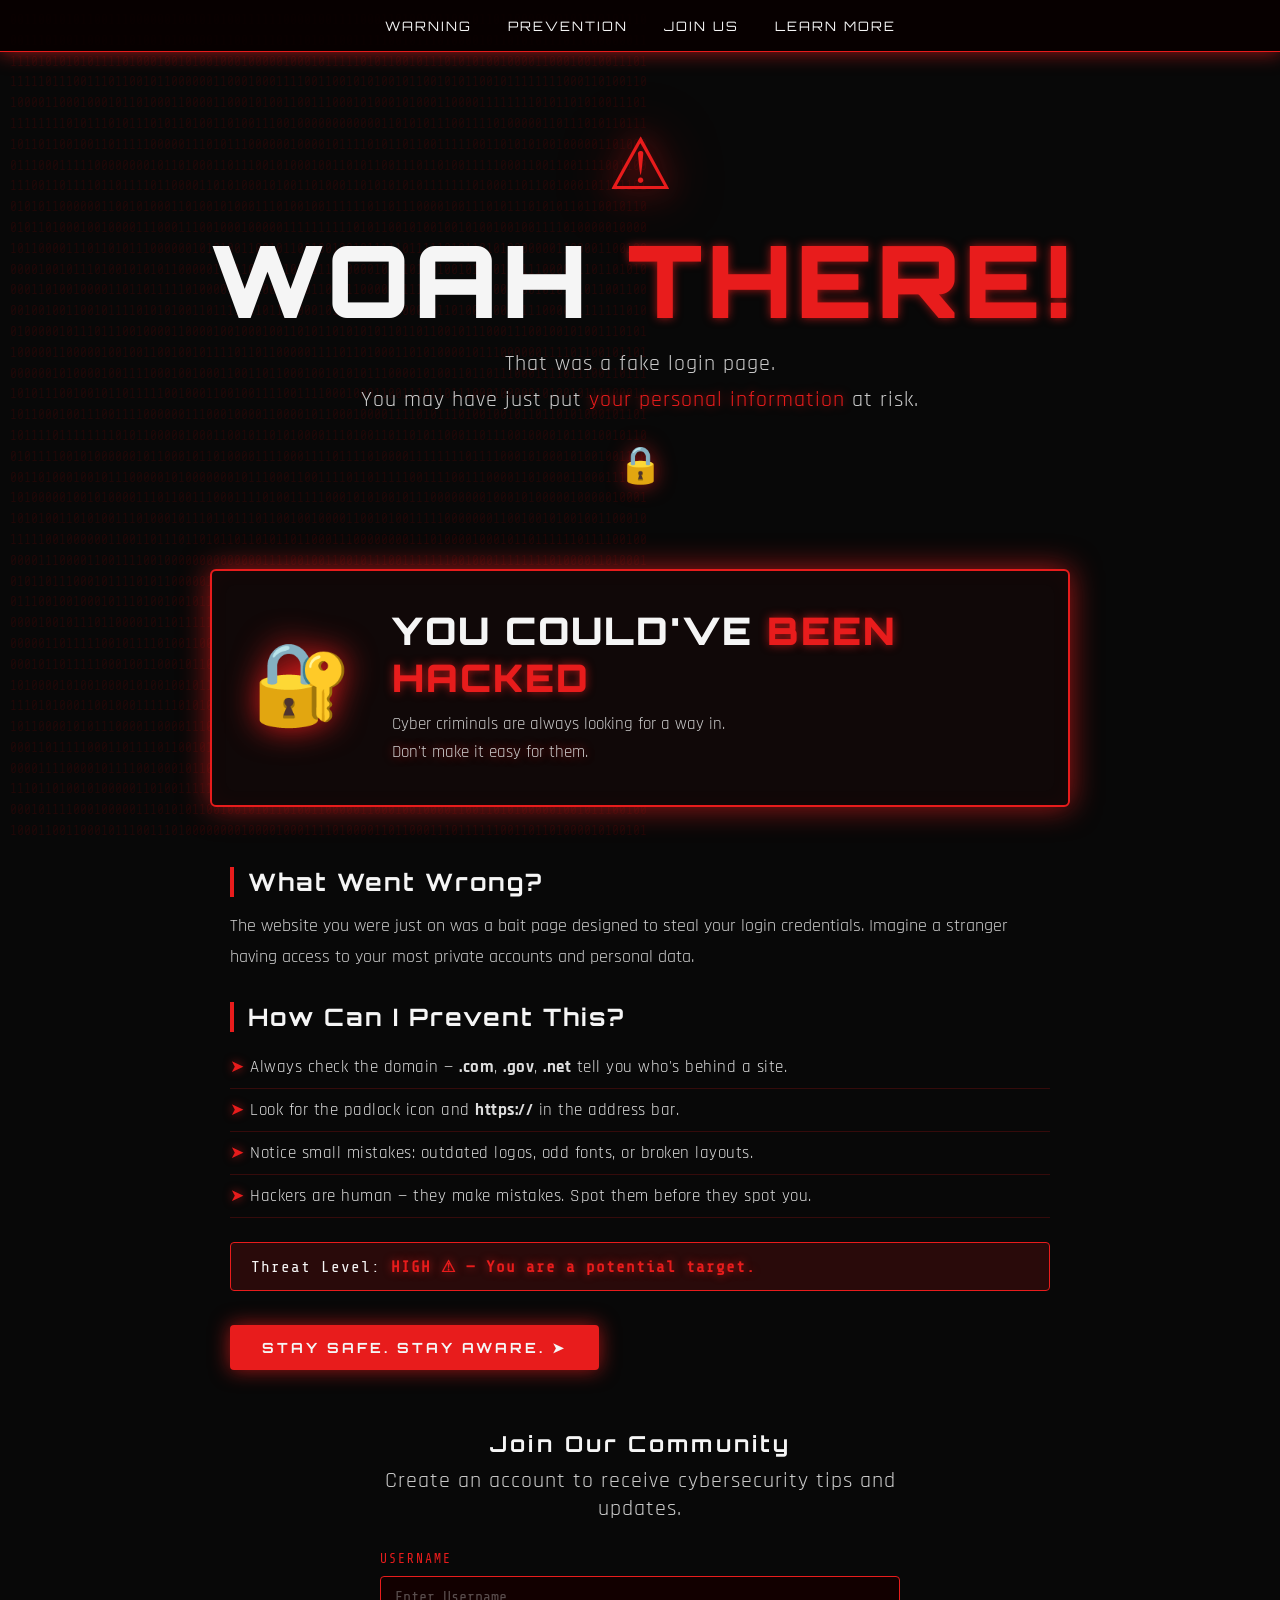
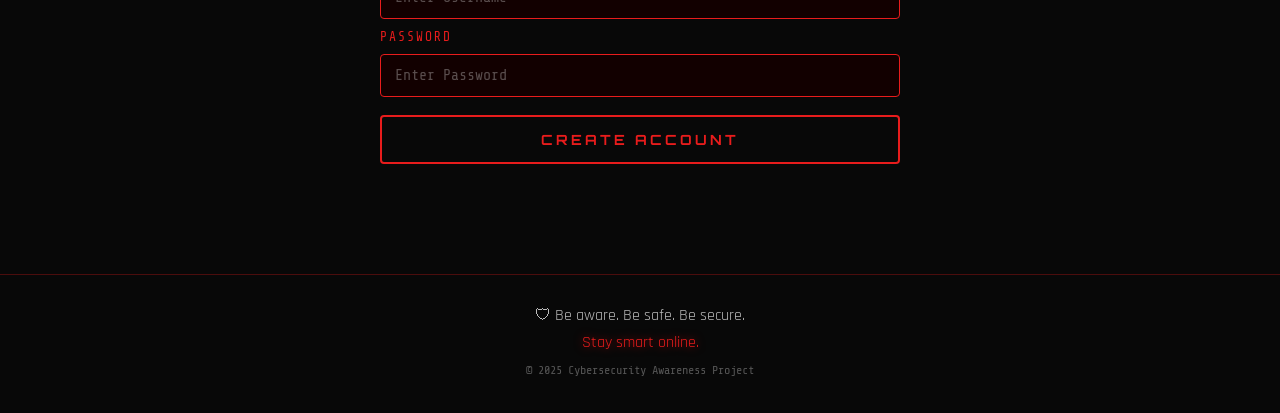
<file: drafts/index.html>
<!DOCTYPE html>
<html lang="en">
<head>
    <meta charset="UTF-8">
    <meta name="viewport" content="width=device-width, initial-scale=1.0">
    <title>Woah There! | Cybersecurity Awareness</title>
    <link rel="stylesheet" href="style.css">
    <link rel="preconnect" href="https://fonts.googleapis.com">
    <link href="https://fonts.googleapis.com/css2?family=Orbitron:wght@700;900&family=Share+Tech+Mono&family=Rajdhani:wght@400;600&display=swap" rel="stylesheet">
    <link rel="icon" type="image/x-icon" href="https://img.freepik.com/premium-photo/cybersecurity-png-3d-red-icon-transparent-background_53876-982024.jpg">
</head>
<body>

    <div id="binary-bg" aria-hidden="true"></div>

    <nav id="topnav">
        <ul>
            <li><a href="#warning">Warning</a></li>
            <li><a href="#prevention">Prevention</a></li>
            <li><a href="#community">Join Us</a></li>
            <li><a href="https://www.dataguard.com/cyber-security/awareness/" target="_blank">Learn More</a></li>
        </ul>
    </nav>

    <header id="hero">
        <div id="warning-icon" aria-label="Warning">&#9888;</div>
        <h1>
            <span class="white-text">WOAH </span><span class="red-text">THERE!</span>
        </h1>
        <p class="subtitle">That was a fake login page.</p>
        <p class="subtitle">You may have just put <span class="red-text">your personal information</span> at risk.</p>
        <div class="shield-divider" aria-hidden="true">🔒</div>
    </header>

    <main>

        <section id="warning" class="hack-card">
            <div class="lock-icon" aria-hidden="true">🔐</div>
            <div class="hack-card-text">
                <h2>YOU COULD'VE <span class="red-text">BEEN HACKED</span></h2>
                <p>Cyber criminals are always looking for a way in.</p>
                <p class="red-text">Don't make it easy for them.</p>
            </div>
        </section>

        <section id="prevention" class="info-section">
            <h2>What Went Wrong?</h2>
            <p>The website you were just on was a bait page designed to steal your login credentials.
               Imagine a stranger having access to your most private accounts and personal data.</p>

            <h2>How Can I Prevent This?</h2>
            <ul class="tip-list">
                <li><span class="red-text">&#10148;</span> Always check the domain — <strong>.com</strong>, <strong>.gov</strong>, <strong>.net</strong> tell you who's behind a site.</li>
                <li><span class="red-text">&#10148;</span> Look for the padlock icon and <strong>https://</strong> in the address bar.</li>
                <li><span class="red-text">&#10148;</span> Notice small mistakes: outdated logos, odd fonts, or broken layouts.</li>
                <li><span class="red-text">&#10148;</span> Hackers are human — they make mistakes. Spot them before they spot you.</li>
            </ul>

            <div id="threat-level-display">
                Threat Level: <span id="threat-output">Loading...</span>
            </div>

            <a href="https://www.dataguard.com/cyber-security/awareness/" class="cta-btn" target="_blank">
                Stay Safe. Stay Aware. &#10148;
            </a>
        </section>

        <section id="community">
            <h3>Join Our Community</h3>
            <p class="subtitle">Create an account to receive cybersecurity tips and updates.</p>
            <div class="form-wrapper">
                <label for="username">Username</label>
                <input id="username" type="text" placeholder="Enter Username" autocomplete="off">

                <label for="password">Password</label>
                <input id="password" type="password" placeholder="Enter Password">

                <button id="create-btn" onclick="handleSignup()">Create Account</button>
                <p id="signup-message"></p>
            </div>
        </section>

    </main>

    <footer>
        <p>&#128737; Be aware. Be safe. Be secure.</p>
        <p class="red-text">Stay smart online.</p>
        <p class="footer-small">&copy; 2025 Cybersecurity Awareness Project</p>
    </footer>

    <script src="script.js"></script>
</body>
</html>
</file>
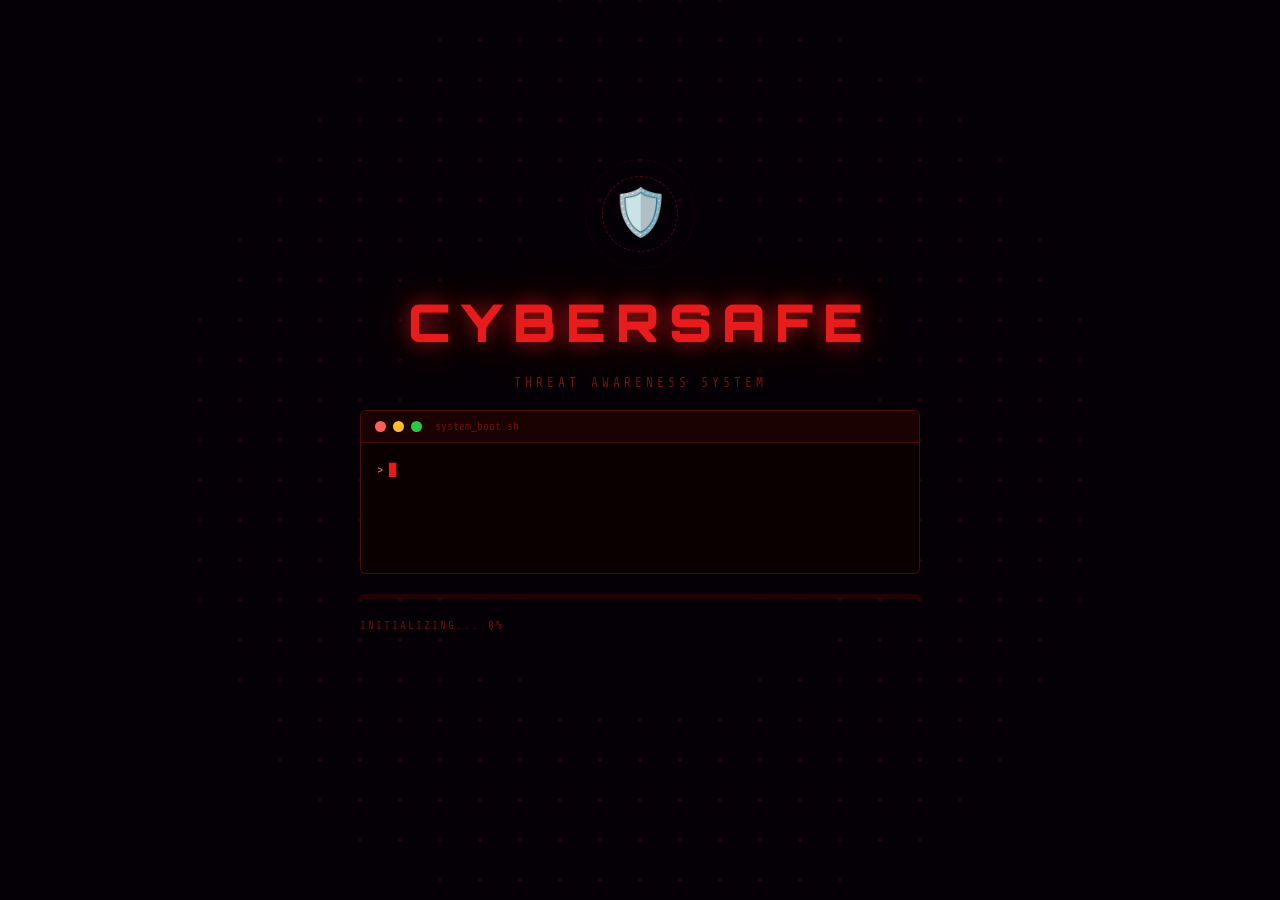
<file: final_look/index.html>
<!DOCTYPE html>
<html lang="en">
<head>
    <meta charset="UTF-8">
    <meta name="viewport" content="width=device-width, initial-scale=1.0">

    <title>Woah There! | Cybersecurity Awareness</title>

    <link rel="stylesheet" href="style.css">

    <!-- Fonts -->
    <link rel="preconnect" href="https://fonts.googleapis.com">

    <link href="https://fonts.googleapis.com/css2?family=Orbitron:wght@700;900&family=Share+Tech+Mono&family=Rajdhani:wght@400;600&display=swap" rel="stylesheet">

    <!-- Icon -->
    <link rel="icon" type="image/x-icon"
        href="https://img.freepik.com/premium-photo/cybersecurity-png-3d-red-icon-transparent-background_53876-982024.jpg">
</head>

<body>

    <!-- ========================================================= -->
    <!-- LOADER OVERLAY -->
    <!-- ========================================================= -->

    <div id="loader-overlay">

        <canvas id="loader-canvas"></canvas>

        <div class="scanlines"></div>

        <div id="loader-content">

            <div id="loader-shield">
                <span id="loader-shield-icon">🛡️</span>

                <div class="l-ring r1"></div>
                <div class="l-ring r2"></div>
                <div class="l-ring r3"></div>
            </div>

            <h2 id="loader-title">CYBERSAFE</h2>

            <p id="loader-tagline">
                THREAT AWARENESS SYSTEM
            </p>

            <!-- Terminal -->
            <div id="loader-terminal">

                <div id="loader-term-header">

                    <span class="td red"></span>
                    <span class="td yellow"></span>
                    <span class="td green"></span>

                    <span class="t-filename">
                        system_boot.sh
                    </span>

                </div>

                <div id="loader-term-body">
                    <div id="loader-t-line"></div>
                </div>

            </div>

            <!-- Progress -->
            <div id="loader-bar-wrap">
                <div id="loader-bar"></div>
            </div>

            <p id="loader-bar-label">
                INITIALIZING... 0%
            </p>

            <!-- Button -->
            <div id="loader-cta">

                <button id="loader-btn" onclick="dismissLoader()">

                    <span>GET STARTED</span>

                    <span>&#10148;</span>

                </button>

                <p id="loader-cta-sub">
                    You are about to enter a phishing simulation.
                </p>

            </div>

        </div>

    </div>

    <!-- ========================================================= -->
    <!-- MAIN WEBSITE -->
    <!-- ========================================================= -->

    <div id="site-content">

        <div id="binary-bg"></div>

        <!-- NAV -->
        <nav id="topnav">

            <ul>

                <li>
                    <a href="#warning">Warning</a>
                </li>

                <li>
                    <a href="#prevention">Prevention</a>
                </li>

                <li>
                    <a href="#community">Join Us</a>
                </li>

                <li>
                    <a href="https://www.dataguard.com/cyber-security/awareness/"
                        target="_blank">

                        Learn More

                    </a>
                </li>

            </ul>

        </nav>

        <!-- HERO -->
        <header id="hero">

            <div id="warning-icon">
                ⚠
            </div>

            <h1>

                <span class="white-text">
                    WOAH
                </span>

                <span class="red-text">
                    THERE!
                </span>

            </h1>

            <p class="subtitle">
                That was a fake login page.
            </p>

            <p class="subtitle">

                You may have just put
                <span class="red-text">
                    your personal information
                </span>
                at risk.

            </p>

            <div class="shield-divider">
                🔒
            </div>

        </header>

        <!-- MAIN -->
        <main>

            <!-- WARNING CARD -->
            <section id="warning" class="hack-card">

                <div class="lock-icon">
                    🔐
                </div>

                <div class="hack-card-text">

                    <h2>

                        YOU COULD'VE
                        <span class="red-text">
                            BEEN HACKED
                        </span>

                    </h2>

                    <p>
                        Cyber criminals are always looking for a way in.
                    </p>

                    <p class="red-text">
                        Don't make it easy for them.
                    </p>

                </div>

            </section>

            <!-- PREVENTION -->
            <section id="prevention">

                <h2>What Went Wrong?</h2>

                <p>

                    The website you were just on was a bait page
                    designed to steal your login credentials.

                    Imagine a stranger having access to your
                    most private accounts and personal data.

                </p>

                <h2>How Can I Prevent This?</h2>

                <ul class="tip-list">

                    <li>
                        <span class="red-text">&#10148;</span>

                        Always check the domain —
                        .com, .gov, .net tell you who owns a site.
                    </li>

                    <li>
                        <span class="red-text">&#10148;</span>

                        Look for HTTPS and the padlock icon.
                    </li>

                    <li>
                        <span class="red-text">&#10148;</span>

                        Watch for outdated logos, strange fonts,
                        or broken layouts.
                    </li>

                    <li>
                        <span class="red-text">&#10148;</span>

                        Hackers make mistakes. Learn to spot them.
                    </li>

                </ul>

                <div id="threat-level-display">

                    Threat Level:
                    <span id="threat-output">
                        Loading...
                    </span>

                </div>

                <a
                    href="https://www.dataguard.com/cyber-security/awareness/"
                    class="cta-btn"
                    target="_blank">

                    Stay Safe. Stay Aware. &#10148;

                </a>

            </section>

            <!-- COMMUNITY -->
            <section id="community">

                <h3>
                    Join Our Community
                </h3>

                <p class="subtitle">
                    Create an account to receive cybersecurity tips.
                </p>

                <div class="form-wrapper">

                    <label for="username">
                        Username
                    </label>

                    <input
                        id="username"
                        type="text"
                        placeholder="Enter Username"
                        autocomplete="off">

                    <label for="password">
                        Password
                    </label>

                    <input
                        id="password"
                        type="password"
                        placeholder="Enter Password">

                    <button onclick="handleSignup()">
                        Create Account
                    </button>

                    <p id="signup-message"></p>

                </div>

            </section>

        </main>

        <!-- FOOTER -->
        <footer>

            <p>
                🛡 Be aware. Be safe. Be secure.
            </p>

            <p class="red-text">
                Stay smart online.
            </p>

            <p class="footer-small">
                © 2026 Cybersecurity Awareness Project
            </p>

        </footer>

    </div>

    <script src="script.js"></script>

</body>
</html>
</file>
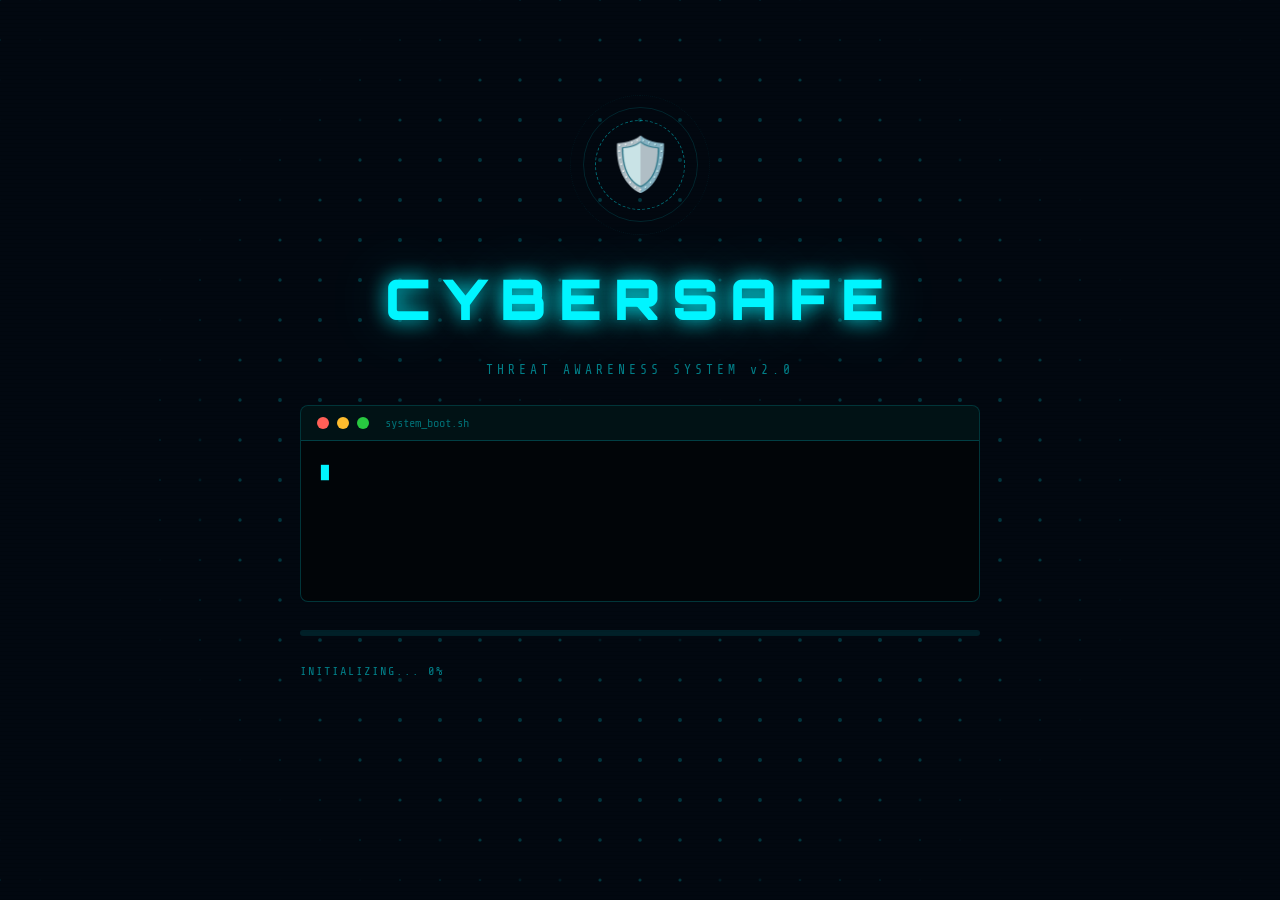
<file: drafts/loader.html>
<!DOCTYPE html>
<html lang="en">
<head>
  <meta charset="UTF-8">
  <meta name="viewport" content="width=device-width, initial-scale=1.0">
  <title>CyberSafe | Initializing...</title>
  <link rel="icon" href="https://img.freepik.com/premium-photo/cybersecurity-png-3d-red-icon-transparent-background_53876-982024.jpg">
  <link href="https://fonts.googleapis.com/css2?family=Share+Tech+Mono&family=Orbitron:wght@700;900&display=swap" rel="stylesheet">
  <link rel="stylesheet" href="loader.css">
</head>
<body>

  <!-- Animated background grid -->
  <canvas id="grid-canvas"></canvas>

  <!-- Scan line overlay -->
  <div class="scanlines"></div>

  <!-- Main loader screen -->
  <div class="loader-screen" id="loader-screen">

    <div class="loader-content">

      <!-- Shield icon -->
      <div class="shield-wrap">
        <div class="shield" id="shield">
          <span class="shield-icon">🛡️</span>
          <div class="shield-ring ring-1"></div>
          <div class="shield-ring ring-2"></div>
          <div class="shield-ring ring-3"></div>
        </div>
      </div>

      <!-- Title -->
      <h1 class="site-title" id="site-title">CYBERSAFE</h1>
      <p class="site-tagline" id="tagline">THREAT AWARENESS SYSTEM v2.0</p>

      <!-- Terminal log -->
      <div class="terminal" id="terminal">
        <div class="terminal-header">
          <span class="t-dot red"></span>
          <span class="t-dot yellow"></span>
          <span class="t-dot green"></span>
          <span class="t-label">system_boot.sh</span>
        </div>
        <div class="terminal-body" id="terminal-body">
          <div class="t-line" id="t-line"></div>
        </div>
      </div>

      <!-- Progress bar -->
      <div class="progress-wrap">
        <div class="progress-bar" id="progress-bar"></div>
      </div>
      <p class="progress-label" id="progress-label">INITIALIZING... 0%</p>

      <!-- GET STARTED button — hidden until loading is done -->
      <div class="cta-wrap" id="cta-wrap">
        <a href="index.html" class="get-started-btn" id="get-started-btn">
          <span class="btn-glitch" data-text="GET STARTED">GET STARTED</span>
          <span class="btn-arrow">→</span>
        </a>
        <p class="cta-sub">You are about to enter a phishing simulation.</p>
      </div>

    </div>
  </div>

  <script src="loader.js"></script>
</body>
</html>
</file>
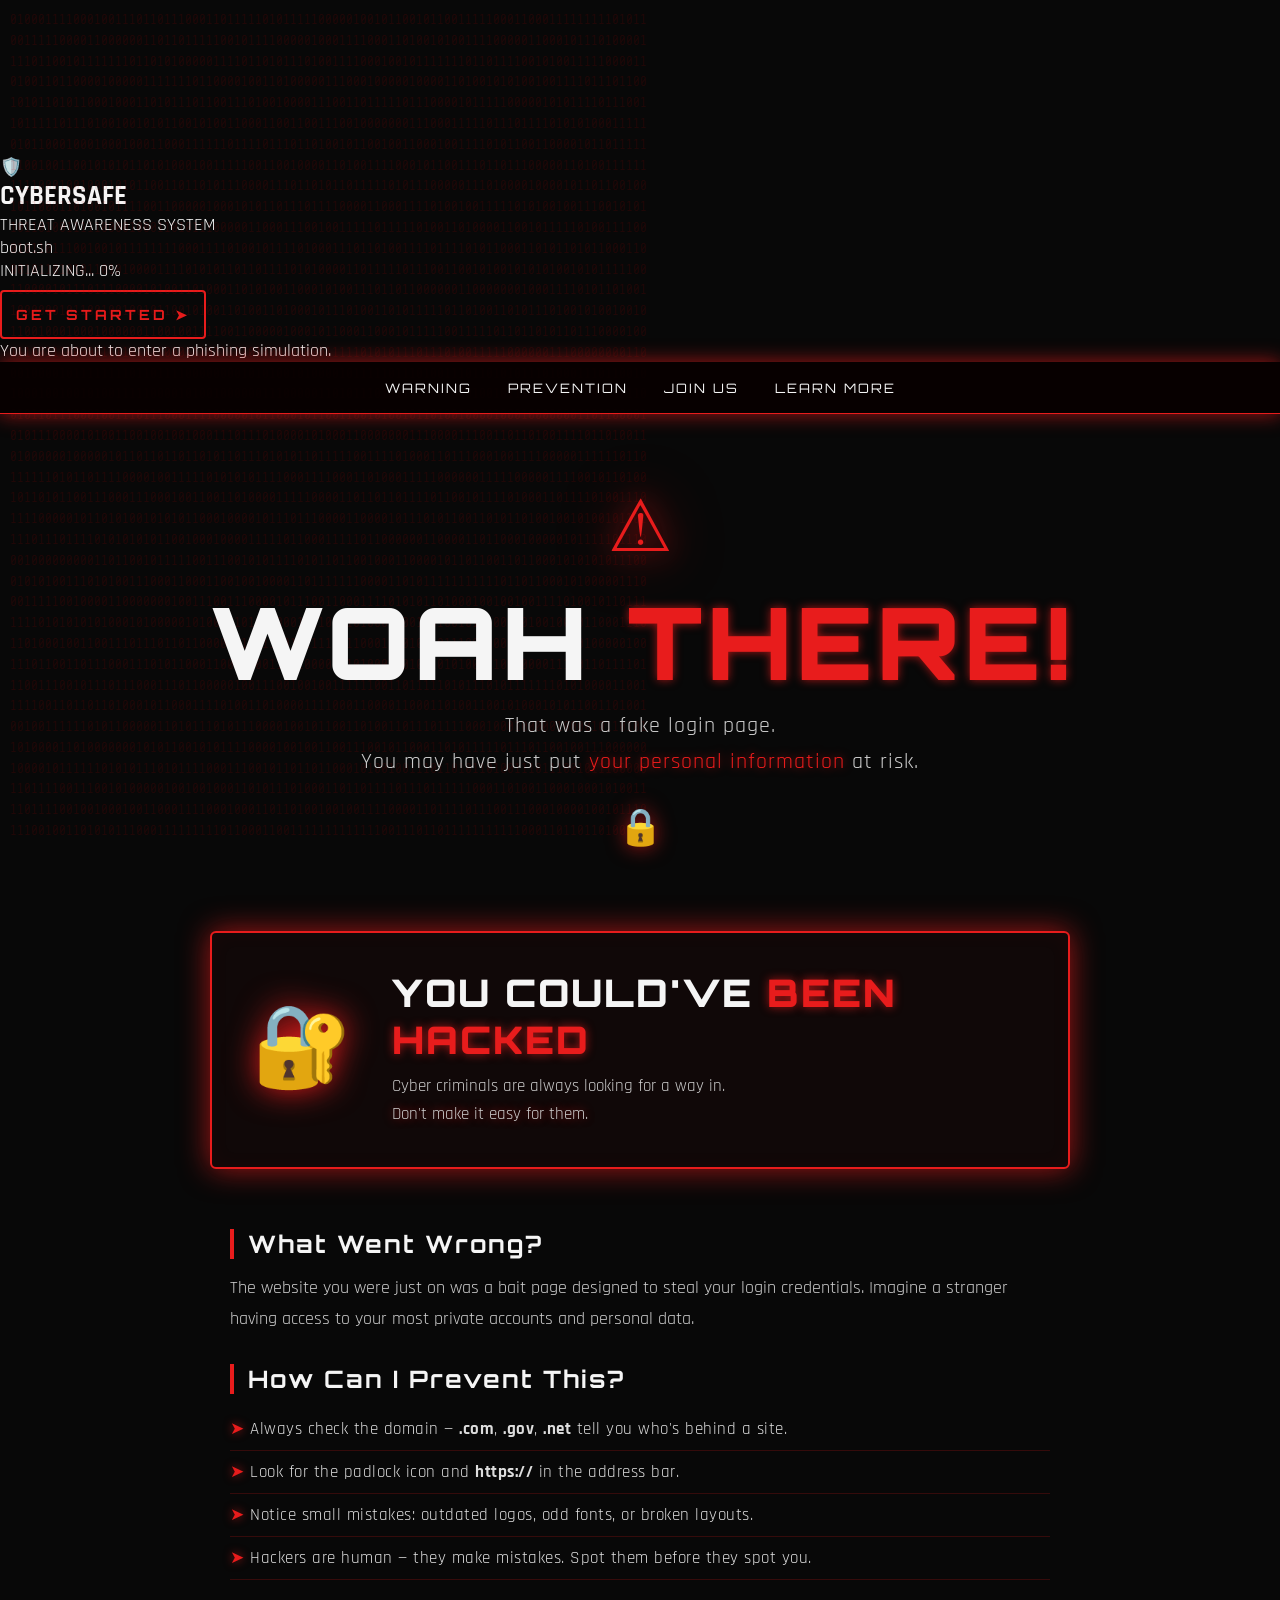
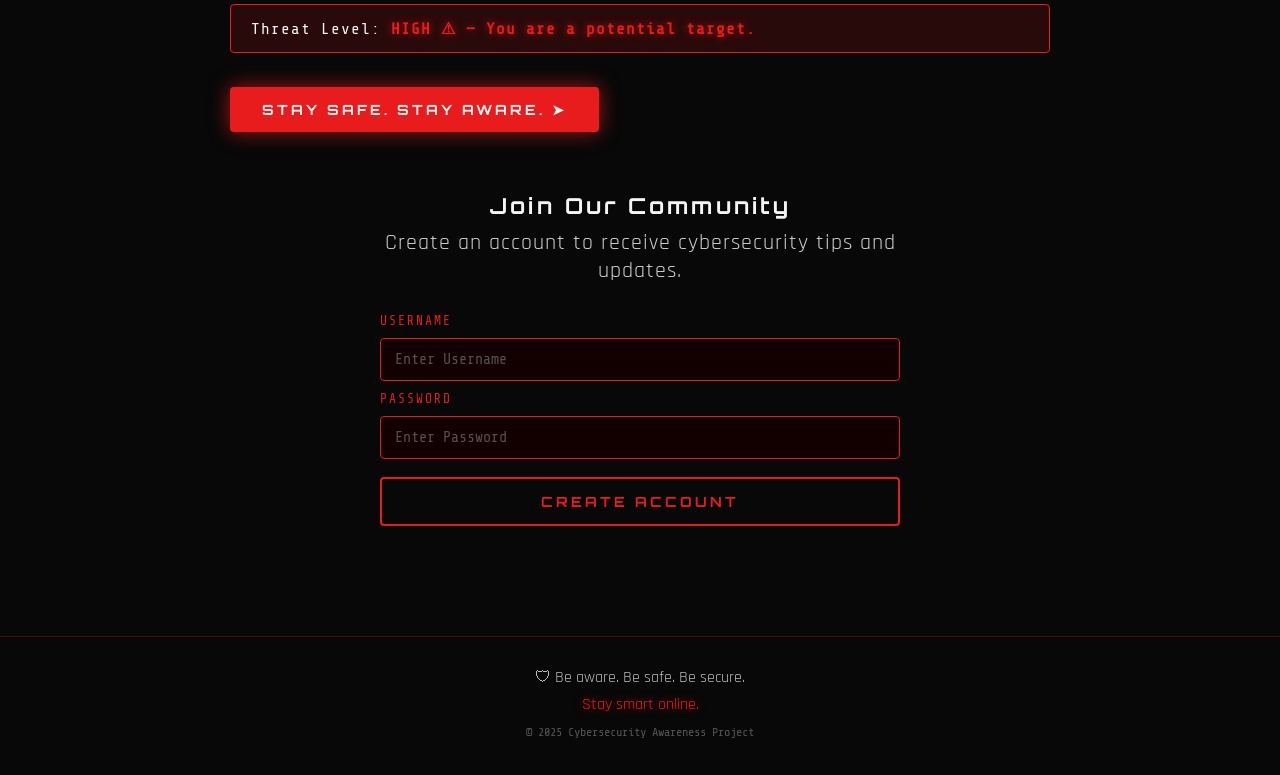
<file: drafts/N_index.html>
<!DOCTYPE html>
<html lang="en">
<head>
    <meta charset="UTF-8">
    <meta name="viewport" content="width=device-width, initial-scale=1.0">
    <title>Woah There! | Cybersecurity Awareness</title>
    <link rel="stylesheet" href="style.css">
    <link rel="preconnect" href="https://fonts.googleapis.com">
    <link href="https://fonts.googleapis.com/css2?family=Orbitron:wght@700;900&family=Share+Tech+Mono&family=Rajdhani:wght@400;600&display=swap" rel="stylesheet">
    <link rel="icon" type="image/x-icon" href="https://img.freepik.com/premium-photo/cybersecurity-png-3d-red-icon-transparent-background_53876-982024.jpg">
</head>
<body>

    <!-- ===== LOADER OVERLAY ===== -->
    <div id="loader-overlay">
        <canvas id="loader-canvas"></canvas>
        <div class="scanlines"></div>

        <div id="loader-content">

            <div id="loader-shield">
                <span id="loader-shield-icon">🛡️</span>
                <div class="l-ring r1"></div>
                <div class="l-ring r2"></div>
            </div>

            <h2 id="loader-title">CYBERSAFE</h2>
            <p id="loader-tagline">THREAT AWARENESS SYSTEM</p>

            <div id="loader-terminal">
                <div id="loader-term-header">
                    <span class="td red"></span>
                    <span class="td yellow"></span>
                    <span class="td green"></span>
                    <span class="t-filename">boot.sh</span>
                </div>
                <div id="loader-term-body">
                    <div id="loader-t-line"></div>
                </div>
            </div>

            <div id="loader-bar-wrap">
                <div id="loader-bar"></div>
            </div>
            <p id="loader-bar-label">INITIALIZING... 0%</p>

            <div id="loader-cta">
                <button id="loader-btn" onclick="dismissLoader()">
                    GET STARTED <span>&#10148;</span>
                </button>
                <p id="loader-cta-sub">You are about to enter a phishing simulation.</p>
            </div>

        </div>
    </div>
    <!-- ===== END LOADER ===== -->


    <!-- ===== MAIN SITE (hidden until loader done) ===== -->
    <div id="site-content">

        <div id="binary-bg" aria-hidden="true"></div>

        <nav id="topnav">
            <ul>
                <li><a href="#warning">Warning</a></li>
                <li><a href="#prevention">Prevention</a></li>
                <li><a href="#community">Join Us</a></li>
                <li><a href="https://www.dataguard.com/cyber-security/awareness/" target="_blank">Learn More</a></li>
            </ul>
        </nav>

        <header id="hero">
            <div id="warning-icon" aria-label="Warning">&#9888;</div>
            <h1>
                <span class="white-text">WOAH </span><span class="red-text">THERE!</span>
            </h1>
            <p class="subtitle">That was a fake login page.</p>
            <p class="subtitle">You may have just put <span class="red-text">your personal information</span> at risk.</p>
            <div class="shield-divider" aria-hidden="true">🔒</div>
        </header>

        <main>

            <section id="warning" class="hack-card">
                <div class="lock-icon" aria-hidden="true">🔐</div>
                <div class="hack-card-text">
                    <h2>YOU COULD'VE <span class="red-text">BEEN HACKED</span></h2>
                    <p>Cyber criminals are always looking for a way in.</p>
                    <p class="red-text">Don't make it easy for them.</p>
                </div>
            </section>

            <section id="prevention" class="info-section">
                <h2>What Went Wrong?</h2>
                <p>The website you were just on was a bait page designed to steal your login credentials.
                   Imagine a stranger having access to your most private accounts and personal data.</p>

                <h2>How Can I Prevent This?</h2>
                <ul class="tip-list">
                    <li><span class="red-text">&#10148;</span> Always check the domain — <strong>.com</strong>, <strong>.gov</strong>, <strong>.net</strong> tell you who's behind a site.</li>
                    <li><span class="red-text">&#10148;</span> Look for the padlock icon and <strong>https://</strong> in the address bar.</li>
                    <li><span class="red-text">&#10148;</span> Notice small mistakes: outdated logos, odd fonts, or broken layouts.</li>
                    <li><span class="red-text">&#10148;</span> Hackers are human — they make mistakes. Spot them before they spot you.</li>
                </ul>

                <div id="threat-level-display">
                    Threat Level: <span id="threat-output">Loading...</span>
                </div>

                <a href="https://www.dataguard.com/cyber-security/awareness/" class="cta-btn" target="_blank">
                    Stay Safe. Stay Aware. &#10148;
                </a>
            </section>

            <section id="community">
                <h3>Join Our Community</h3>
                <p class="subtitle">Create an account to receive cybersecurity tips and updates.</p>
                <div class="form-wrapper">
                    <label for="username">Username</label>
                    <input id="username" type="text" placeholder="Enter Username" autocomplete="off">

                    <label for="password">Password</label>
                    <input id="password" type="password" placeholder="Enter Password">

                    <button id="create-btn" onclick="handleSignup()">Create Account</button>
                    <p id="signup-message"></p>
                </div>
            </section>

        </main>

        <footer>
            <p>&#128737; Be aware. Be safe. Be secure.</p>
            <p class="red-text">Stay smart online.</p>
            <p class="footer-small">&copy; 2025 Cybersecurity Awareness Project</p>
        </footer>

    </div>

    <script src="script.js"></script>
</body>
</html>
</file>
<file: drafts/style.css>
/* ===== CSS VARIABLES ===== */
:root {
    --red: #e81c1c;
    --red-glow: rgba(232, 28, 28, 0.7);
    --red-dim: rgba(232, 28, 28, 0.15);
    --dark: #080808;
    --dark-card: #100808;
    --white: #f5f5f5;
    --font-display: 'Orbitron', monospace;
    --font-body: 'Rajdhani', sans-serif;
    --font-mono: 'Share Tech Mono', monospace;
}

/* ===== RESET & BASE ===== */
* {
    box-sizing: border-box;
    margin: 0;
    padding: 0;
}

body {
    background-color: var(--dark);
    color: var(--white);
    font-family: var(--font-body);
    font-size: 18px;
    min-height: 100vh;
    overflow-x: hidden;
    position: relative;
}

/* ===== BINARY BACKGROUND ===== */
#binary-bg {
    position: fixed;
    top: 0;
    left: 0;
    width: 100%;
    height: 100%;
    font-family: var(--font-mono);
    font-size: 13px;
    color: rgba(200, 0, 0, 0.12);
    pointer-events: none;
    z-index: 0;
    overflow: hidden;
    white-space: pre-wrap;
    word-break: break-all;
    padding: 10px;
    line-height: 1.6;
}

/* ===== NAV ===== */
#topnav {
    position: sticky;
    top: 0;
    z-index: 100;
    background-color: rgba(8, 0, 0, 0.92);
    border-bottom: 1px solid var(--red);
    padding: 14px 40px;
    box-shadow: 0 0 20px var(--red-glow);
}

#topnav ul {
    list-style: none;
    display: flex;
    gap: 36px;
    justify-content: center;
}

#topnav a {
    color: var(--white);
    text-decoration: none;
    font-family: var(--font-display);
    font-size: 13px;
    letter-spacing: 2px;
    text-transform: uppercase;
    transition: color 0.2s, text-shadow 0.2s;
}

#topnav a:hover {
    color: var(--red);
    text-shadow: 0 0 10px var(--red-glow);
}

/* ===== HEADER / HERO ===== */
#hero {
    position: relative;
    z-index: 1;
    text-align: center;
    padding: 70px 20px 50px;
}

#warning-icon {
    font-size: 72px;
    color: var(--red);
    text-shadow: 0 0 30px var(--red-glow), 0 0 60px var(--red-glow);
    animation: pulse 2s infinite;
    display: block;
    margin-bottom: 16px;
}

@keyframes pulse {
    0%, 100% { text-shadow: 0 0 20px var(--red-glow), 0 0 50px var(--red-glow); }
    50%       { text-shadow: 0 0 40px var(--red-glow), 0 0 100px var(--red-glow), 0 0 150px rgba(232,28,28,0.3); }
}

h1 {
    font-family: var(--font-display);
    font-size: clamp(48px, 10vw, 100px);
    font-weight: 900;
    letter-spacing: 4px;
    line-height: 1;
    margin-bottom: 20px;
}

.white-text { color: var(--white); }
.red-text   { color: var(--red); text-shadow: 0 0 10px var(--red-glow); }

.subtitle {
    font-size: clamp(16px, 2.5vw, 22px);
    font-family: var(--font-body);
    font-weight: 400;
    color: #ccc;
    margin-bottom: 8px;
    letter-spacing: 1px;
}

.shield-divider {
    font-size: 36px;
    margin: 30px auto;
    display: block;
    color: var(--red);
    text-shadow: 0 0 20px var(--red-glow);
}

/* ===== HACK CARD ===== */
#warning {
    position: relative;
    z-index: 1;
    max-width: 860px;
    margin: 0 auto 60px;
    padding: 36px 40px;
    border: 2px solid var(--red);
    border-radius: 6px;
    background-color: var(--dark-card);
    box-shadow: 0 0 30px var(--red-glow), inset 0 0 20px rgba(200,0,0,0.05);
    display: flex;
    align-items: center;
    gap: 40px;
    animation: fadeUp 0.8s ease both;
    animation-delay: 0.2s;
}

.lock-icon {
    font-size: 80px;
    filter: drop-shadow(0 0 16px var(--red));
    flex-shrink: 0;
}

.hack-card-text h2 {
    font-family: var(--font-display);
    font-size: clamp(22px, 4vw, 38px);
    font-weight: 900;
    letter-spacing: 2px;
    margin-bottom: 12px;
}

.hack-card-text p {
    font-size: 17px;
    color: #ccc;
    margin-bottom: 6px;
}

/* ===== INFO SECTION ===== */
#prevention {
    position: relative;
    z-index: 1;
    max-width: 860px;
    margin: 0 auto 60px;
    padding: 0 20px;
    animation: fadeUp 0.8s ease both;
    animation-delay: 0.4s;
}

#prevention h2 {
    font-family: var(--font-display);
    font-size: 24px;
    color: var(--white);
    margin: 30px 0 14px;
    letter-spacing: 2px;
    border-left: 4px solid var(--red);
    padding-left: 14px;
}

#prevention p {
    color: #ccc;
    margin-bottom: 10px;
    line-height: 1.7;
}

.tip-list {
    list-style: none;
    margin: 10px 0 24px;
    padding: 0;
}

.tip-list li {
    padding: 10px 0;
    border-bottom: 1px solid rgba(232,28,28,0.2);
    font-size: 17px;
    color: #ddd;
    letter-spacing: 0.5px;
}

/* ===== THREAT LEVEL DISPLAY ===== */
#threat-level-display {
    background: var(--red-dim);
    border: 1px solid var(--red);
    border-radius: 4px;
    padding: 14px 20px;
    font-family: var(--font-mono);
    font-size: 16px;
    color: var(--white);
    margin: 24px 0;
    letter-spacing: 1px;
}

#threat-output {
    color: var(--red);
    font-weight: bold;
    text-shadow: 0 0 8px var(--red-glow);
}

/* ===== CTA BUTTON ===== */
.cta-btn {
    display: inline-block;
    margin-top: 10px;
    padding: 14px 32px;
    background-color: var(--red);
    color: var(--white);
    font-family: var(--font-display);
    font-size: 14px;
    font-weight: 700;
    letter-spacing: 3px;
    text-decoration: none;
    text-transform: uppercase;
    border-radius: 4px;
    transition: background 0.2s, box-shadow 0.2s, transform 0.15s;
    box-shadow: 0 0 20px var(--red-glow);
}

.cta-btn:hover {
    background-color: #ff2a2a;
    box-shadow: 0 0 40px var(--red-glow);
    transform: translateY(-2px);
}

/* ===== COMMUNITY / FORM ===== */
#community {
    position: relative;
    z-index: 1;
    max-width: 560px;
    margin: 0 auto 80px;
    text-align: center;
    padding: 0 20px;
    animation: fadeUp 0.8s ease both;
    animation-delay: 0.6s;
}

#community h3 {
    font-family: var(--font-display);
    font-size: 22px;
    letter-spacing: 3px;
    color: var(--white);
    margin-bottom: 10px;
}

.form-wrapper {
    margin-top: 28px;
    display: flex;
    flex-direction: column;
    gap: 10px;
    text-align: left;
}

label {
    font-family: var(--font-mono);
    font-size: 13px;
    letter-spacing: 2px;
    color: var(--red);
    text-transform: uppercase;
}

input {
    background-color: #120000;
    border: 1px solid var(--red);
    border-radius: 4px;
    color: var(--white);
    font-family: var(--font-mono);
    font-size: 15px;
    padding: 12px 14px;
    outline: none;
    transition: box-shadow 0.2s;
    width: 100%;
}

input:focus {
    box-shadow: 0 0 14px var(--red-glow);
}

input::placeholder {
    color: rgba(255, 255, 255, 0.3);
}

button {
    margin-top: 8px;
    padding: 14px;
    background-color: transparent;
    border: 2px solid var(--red);
    color: var(--red);
    font-family: var(--font-display);
    font-size: 14px;
    font-weight: 700;
    letter-spacing: 3px;
    text-transform: uppercase;
    cursor: pointer;
    border-radius: 4px;
    transition: background 0.2s, color 0.2s, box-shadow 0.2s;
}

button:hover {
    background-color: var(--red);
    color: var(--white);
    box-shadow: 0 0 20px var(--red-glow);
}

#signup-message {
    text-align: center;
    font-family: var(--font-mono);
    font-size: 14px;
    color: var(--red);
    min-height: 20px;
    text-shadow: 0 0 8px var(--red-glow);
}

/* ===== FOOTER ===== */
footer {
    position: relative;
    z-index: 1;
    text-align: center;
    padding: 30px 20px;
    border-top: 1px solid rgba(232, 28, 28, 0.3);
    font-family: var(--font-body);
    font-size: 16px;
    color: #bbb;
}

footer p {
    margin-bottom: 6px;
}

.footer-small {
    font-size: 12px;
    color: #555;
    margin-top: 10px;
    font-family: var(--font-mono);
}

/* ===== ANIMATION ===== */
@keyframes fadeUp {
    from { opacity: 0; transform: translateY(30px); }
    to   { opacity: 1; transform: translateY(0); }
}

/* ===== RESPONSIVE ===== */
@media (max-width: 600px) {
    #warning {
        flex-direction: column;
        text-align: center;
        padding: 28px 20px;
    }

    #topnav ul {
        gap: 16px;
        flex-wrap: wrap;
        justify-content: center;
    }
}
</file>
<file: final_look/style.css>
/* ===== CSS VARIABLES ===== */
:root {
    --red: #e81c1c;
    --red-glow: rgba(232, 28, 28, 0.7);
    --red-dim: rgba(232, 28, 28, 0.15);
    --dark: #080808;
    --dark-card: #100808;
    --white: #f5f5f5;
    --font-display: 'Orbitron', monospace;
    --font-body: 'Rajdhani', sans-serif;
    --font-mono: 'Share Tech Mono', monospace;
}

/* ===== RESET & BASE ===== */
* {
    box-sizing: border-box;
    margin: 0;
    padding: 0;
}

body {
    background-color: var(--dark);
    color: var(--white);
    font-family: var(--font-body);
    font-size: 18px;
    min-height: 100vh;
    overflow-x: hidden;
    position: relative;
}


/* ============================================================
   LOADER STYLES
   ============================================================ */

#loader-overlay {
    position: fixed;
    inset: 0;
    z-index: 9999;
    background-color: #050005;
    display: flex;
    align-items: center;
    justify-content: center;
    overflow: hidden;
    transition: opacity 0.5s ease;
}

#loader-overlay.hidden {
    opacity: 0;
    pointer-events: none;
}

/* Animated canvas background */
#loader-canvas {
    position: absolute;
    inset: 0;
    width: 100%;
    height: 100%;
    opacity: 0.3;
}

/* CRT scanline effect */
.scanlines {
    position: absolute;
    inset: 0;
    pointer-events: none;
    background: repeating-linear-gradient(
        to bottom,
        transparent 0px,
        transparent 3px,
        rgba(0,0,0,0.1) 3px,
        rgba(0,0,0,0.1) 4px
    );
    z-index: 1;
}

/* Main loader content box */
#loader-content {
    position: relative;
    z-index: 2;
    display: flex;
    flex-direction: column;
    align-items: center;
    gap: 20px;
    width: 100%;
    max-width: 600px;
    padding: 20px;
}

/* Shield + spinning rings */
#loader-shield {
    position: relative;
    width: 110px;
    height: 110px;
    display: flex;
    align-items: center;
    justify-content: center;
}

#loader-shield-icon {
    font-size: 46px;
    position: relative;
    z-index: 2;
    animation: shield-pulse 2s ease-in-out infinite;
}

@keyframes shield-pulse {
    0%, 100% { filter: drop-shadow(0 0 6px var(--red)); }
    50%       { filter: drop-shadow(0 0 22px var(--red-glow)); }
}

.l-ring {
    position: absolute;
    border-radius: 50%;
    border: 1px solid var(--red);
    opacity: 0.35;
}

.r1 {
    width: 76px;
    height: 76px;
    border-style: dashed;
    animation: spin 4s linear infinite;
}

.r2 {
    width: 110px;
    height: 110px;
    animation: spin 8s linear infinite reverse;
    border-color: rgba(232, 28, 28, 0.2);
}

@keyframes spin {
    from { transform: rotate(0deg); }
    to   { transform: rotate(360deg); }
}

/* Title */
#loader-title {
    font-family: var(--font-display);
    font-size: clamp(32px, 8vw, 52px);
    font-weight: 900;
    color: var(--red);
    letter-spacing: 10px;
    text-shadow: 0 0 20px var(--red-glow), 0 0 50px rgba(232,28,28,0.3);
    opacity: 0;
    animation: fade-up 0.7s ease forwards 0.3s;
}

#loader-tagline {
    font-family: var(--font-mono);
    font-size: clamp(10px, 2vw, 13px);
    color: rgba(232, 28, 28, 0.5);
    letter-spacing: 4px;
    opacity: 0;
    animation: fade-up 0.7s ease forwards 0.55s;
}

@keyframes fade-up {
    from { opacity: 0; transform: translateY(10px); }
    to   { opacity: 1; transform: translateY(0); }
}

/* Terminal window */
#loader-terminal {
    width: 100%;
    background: #0a0000;
    border: 1px solid rgba(232, 28, 28, 0.3);
    border-radius: 6px;
    overflow: hidden;
    opacity: 0;
    animation: fade-up 0.6s ease forwards 0.7s;
}

#loader-term-header {
    display: flex;
    align-items: center;
    gap: 7px;
    padding: 9px 14px;
    background: rgba(232, 28, 28, 0.07);
    border-bottom: 1px solid rgba(232, 28, 28, 0.2);
}

.td {
    width: 11px;
    height: 11px;
    border-radius: 50%;
}
.td.red    { background: #ff5f57; }
.td.yellow { background: #febc2e; }
.td.green  { background: #28c840; }

.t-filename {
    font-family: var(--font-mono);
    font-size: 11px;
    color: rgba(232, 28, 28, 0.4);
    margin-left: 6px;
}

#loader-term-body {
    padding: 16px;
    min-height: 130px;
    font-family: var(--font-mono);
    font-size: 12px;
    line-height: 1.85;
    color: #ff6b6b;
}

#loader-t-line {
    white-space: pre-wrap;
    word-break: break-all;
}

/* Blinking cursor after typed text */
#loader-t-line::after {
    content: '█';
    color: var(--red);
    animation: blink 0.75s step-end infinite;
}

@keyframes blink {
    0%, 100% { opacity: 1; }
    50%       { opacity: 0; }
}

/* Progress bar */
#loader-bar-wrap {
    width: 100%;
    height: 5px;
    background: rgba(232, 28, 28, 0.12);
    border-radius: 3px;
    overflow: hidden;
}

#loader-bar {
    height: 100%;
    width: 0%;
    background: linear-gradient(90deg, var(--red), #ff6b6b);
    border-radius: 3px;
    box-shadow: 0 0 8px var(--red-glow);
    transition: width 0.25s ease;
}

#loader-bar-label {
    font-family: var(--font-mono);
    font-size: 11px;
    color: rgba(232, 28, 28, 0.45);
    letter-spacing: 2px;
    align-self: flex-start;
}

/* GET STARTED button area */
#loader-cta {
    display: flex;
    flex-direction: column;
    align-items: center;
    gap: 10px;
    opacity: 0;
    pointer-events: none;
    transform: translateY(16px);
    transition: opacity 0.5s ease, transform 0.5s ease;
}

#loader-cta.visible {
    opacity: 1;
    pointer-events: all;
    transform: translateY(0);
}

#loader-btn {
    position: relative;
    display: inline-flex;
    align-items: center;
    gap: 14px;
    padding: 16px 44px;
    background: transparent;
    border: 2px solid var(--red);
    color: var(--red);
    font-family: var(--font-display);
    font-size: clamp(14px, 3vw, 18px);
    font-weight: 700;
    letter-spacing: 4px;
    border-radius: 4px;
    cursor: pointer;
    overflow: hidden;
    transition: color 0.3s ease, box-shadow 0.3s ease;
}

/* Sweep fill on hover */
#loader-btn::before {
    content: '';
    position: absolute;
    inset: 0;
    background: var(--red);
    transform: translateX(-100%);
    transition: transform 0.3s ease;
    z-index: 0;
}

#loader-btn:hover::before { transform: translateX(0); }
#loader-btn:hover {
    color: var(--white);
    box-shadow: 0 0 30px var(--red-glow);
}

#loader-btn span {
    position: relative;
    z-index: 1;
}

#loader-btn > span:last-child {
    transition: transform 0.3s ease;
}

#loader-btn:hover > span:last-child { transform: translateX(5px); }

/* Wrap the text in a span too for z-index */
#loader-btn {
    position: relative;
    z-index: 0;
}

#loader-cta-sub {
    font-family: var(--font-mono);
    font-size: 11px;
    color: rgba(232, 28, 28, 0.35);
    letter-spacing: 2px;
    text-transform: uppercase;
    text-align: center;
}

/* Site content hidden behind loader */
#site-content {
    display: none;
}

#site-content.visible {
    display: block;
}


/* ============================================================
   MAIN SITE STYLES (unchanged from your original)
   ============================================================ */

/* ===== BINARY BACKGROUND ===== */
#binary-bg {
    position: fixed;
    top: 0;
    left: 0;
    width: 100%;
    height: 100%;
    font-family: var(--font-mono);
    font-size: 13px;
    color: rgba(200, 0, 0, 0.12);
    pointer-events: none;
    z-index: 0;
    overflow: hidden;
    white-space: pre-wrap;
    word-break: break-all;
    padding: 10px;
    line-height: 1.6;
}

/* ===== NAV ===== */
#topnav {
    position: sticky;
    top: 0;
    z-index: 100;
    background-color: rgba(8, 0, 0, 0.92);
    border-bottom: 1px solid var(--red);
    padding: 14px 40px;
    box-shadow: 0 0 20px var(--red-glow);
}

#topnav ul {
    list-style: none;
    display: flex;
    gap: 36px;
    justify-content: center;
    flex-wrap: wrap;
}

#topnav a {
    color: var(--white);
    text-decoration: none;
    font-family: var(--font-display);
    font-size: 13px;
    letter-spacing: 2px;
    text-transform: uppercase;
    transition: color 0.2s, text-shadow 0.2s;
}

#topnav a:hover {
    color: var(--red);
    text-shadow: 0 0 10px var(--red-glow);
}

/* ===== HEADER / HERO ===== */
#hero {
    position: relative;
    z-index: 1;
    text-align: center;
    padding: 70px 20px 50px;
}

#warning-icon {
    font-size: 72px;
    color: var(--red);
    text-shadow: 0 0 30px var(--red-glow), 0 0 60px var(--red-glow);
    animation: pulse 2s infinite;
    display: block;
    margin-bottom: 16px;
}

@keyframes pulse {
    0%, 100% { text-shadow: 0 0 20px var(--red-glow), 0 0 50px var(--red-glow); }
    50%       { text-shadow: 0 0 40px var(--red-glow), 0 0 100px var(--red-glow), 0 0 150px rgba(232,28,28,0.3); }
}

h1 {
    font-family: var(--font-display);
    font-size: clamp(48px, 10vw, 100px);
    font-weight: 900;
    letter-spacing: 4px;
    line-height: 1;
    margin-bottom: 20px;
}

.white-text { color: var(--white); }
.red-text   { color: var(--red); text-shadow: 0 0 10px var(--red-glow); }

.subtitle {
    font-size: clamp(16px, 2.5vw, 22px);
    font-family: var(--font-body);
    font-weight: 400;
    color: #ccc;
    margin-bottom: 8px;
    letter-spacing: 1px;
}

.shield-divider {
    font-size: 36px;
    margin: 30px auto;
    display: block;
    color: var(--red);
    text-shadow: 0 0 20px var(--red-glow);
}

/* ===== HACK CARD ===== */
#warning {
    position: relative;
    z-index: 1;
    max-width: 860px;
    margin: 0 auto 60px;
    padding: 36px 40px;
    border: 2px solid var(--red);
    border-radius: 6px;
    background-color: var(--dark-card);
    box-shadow: 0 0 30px var(--red-glow), inset 0 0 20px rgba(200,0,0,0.05);
    display: flex;
    align-items: center;
    gap: 40px;
    animation: fadeUp 0.8s ease both;
    animation-delay: 0.2s;
}

.lock-icon {
    font-size: 80px;
    filter: drop-shadow(0 0 16px var(--red));
    flex-shrink: 0;
}

.hack-card-text h2 {
    font-family: var(--font-display);
    font-size: clamp(22px, 4vw, 38px);
    font-weight: 900;
    letter-spacing: 2px;
    margin-bottom: 12px;
}

.hack-card-text p {
    font-size: 17px;
    color: #ccc;
    margin-bottom: 6px;
}

/* ===== INFO SECTION ===== */
#prevention {
    position: relative;
    z-index: 1;
    max-width: 860px;
    margin: 0 auto 60px;
    padding: 0 20px;
    animation: fadeUp 0.8s ease both;
    animation-delay: 0.4s;
}

#prevention h2 {
    font-family: var(--font-display);
    font-size: 24px;
    color: var(--white);
    margin: 30px 0 14px;
    letter-spacing: 2px;
    border-left: 4px solid var(--red);
    padding-left: 14px;
}

#prevention p {
    color: #ccc;
    margin-bottom: 10px;
    line-height: 1.7;
}

.tip-list {
    list-style: none;
    margin: 10px 0 24px;
    padding: 0;
}

.tip-list li {
    padding: 10px 0;
    border-bottom: 1px solid rgba(232,28,28,0.2);
    font-size: 17px;
    color: #ddd;
    letter-spacing: 0.5px;
}

/* ===== THREAT LEVEL DISPLAY ===== */
#threat-level-display {
    background: var(--red-dim);
    border: 1px solid var(--red);
    border-radius: 4px;
    padding: 14px 20px;
    font-family: var(--font-mono);
    font-size: 16px;
    color: var(--white);
    margin: 24px 0;
    letter-spacing: 1px;
}

#threat-output {
    color: var(--red);
    font-weight: bold;
    text-shadow: 0 0 8px var(--red-glow);
}

/* ===== CTA BUTTON ===== */
.cta-btn {
    display: inline-block;
    margin-top: 10px;
    padding: 14px 32px;
    background-color: var(--red);
    color: var(--white);
    font-family: var(--font-display);
    font-size: 14px;
    font-weight: 700;
    letter-spacing: 3px;
    text-decoration: none;
    text-transform: uppercase;
    border-radius: 4px;
    transition: background 0.2s, box-shadow 0.2s, transform 0.15s;
    box-shadow: 0 0 20px var(--red-glow);
}

.cta-btn:hover {
    background-color: #ff2a2a;
    box-shadow: 0 0 40px var(--red-glow);
    transform: translateY(-2px);
}

/* ===== COMMUNITY / FORM ===== */
#community {
    position: relative;
    z-index: 1;
    max-width: 560px;
    margin: 0 auto 80px;
    text-align: center;
    padding: 0 20px;
    animation: fadeUp 0.8s ease both;
    animation-delay: 0.6s;
}

#community h3 {
    font-family: var(--font-display);
    font-size: 22px;
    letter-spacing: 3px;
    color: var(--white);
    margin-bottom: 10px;
}

.form-wrapper {
    margin-top: 28px;
    display: flex;
    flex-direction: column;
    gap: 10px;
    text-align: left;
}

label {
    font-family: var(--font-mono);
    font-size: 13px;
    letter-spacing: 2px;
    color: var(--red);
    text-transform: uppercase;
}

input {
    background-color: #120000;
    border: 1px solid var(--red);
    border-radius: 4px;
    color: var(--white);
    font-family: var(--font-mono);
    font-size: 15px;
    padding: 12px 14px;
    outline: none;
    transition: box-shadow 0.2s;
    width: 100%;
}

input:focus {
    box-shadow: 0 0 14px var(--red-glow);
}

input::placeholder {
    color: rgba(255, 255, 255, 0.3);
}

button {
    margin-top: 8px;
    padding: 14px;
    background-color: transparent;
    border: 2px solid var(--red);
    color: var(--red);
    font-family: var(--font-display);
    font-size: 14px;
    font-weight: 700;
    letter-spacing: 3px;
    text-transform: uppercase;
    cursor: pointer;
    border-radius: 4px;
    transition: background 0.2s, color 0.2s, box-shadow 0.2s;
}

button:hover {
    background-color: var(--red);
    color: var(--white);
    box-shadow: 0 0 20px var(--red-glow);
}

#signup-message {
    text-align: center;
    font-family: var(--font-mono);
    font-size: 14px;
    color: var(--red);
    min-height: 20px;
    text-shadow: 0 0 8px var(--red-glow);
}

/* ===== FOOTER ===== */
footer {
    position: relative;
    z-index: 1;
    text-align: center;
    padding: 30px 20px;
    border-top: 1px solid rgba(232, 28, 28, 0.3);
    font-family: var(--font-body);
    font-size: 16px;
    color: #bbb;
}

footer p {
    margin-bottom: 6px;
}

.footer-small {
    font-size: 12px;
    color: #555;
    margin-top: 10px;
    font-family: var(--font-mono);
}

/* ===== ANIMATIONS ===== */
@keyframes fadeUp {
    from { opacity: 0; transform: translateY(30px); }
    to   { opacity: 1; transform: translateY(0); }
}

/* ===== RESPONSIVE ===== */
@media (max-width: 600px) {
    #warning {
        flex-direction: column;
        text-align: center;
        padding: 28px 20px;
        gap: 20px;
    }

    .lock-icon { font-size: 56px; }

    #topnav {
        padding: 12px 16px;
    }

    #topnav ul {
        gap: 12px;
        flex-wrap: wrap;
        justify-content: center;
    }

    #topnav a {
        font-size: 11px;
        letter-spacing: 1px;
    }

    #loader-content {
        padding: 16px;
        gap: 14px;
    }

    #loader-term-body {
        min-height: 100px;
        font-size: 11px;
    }

    #loader-btn {
        padding: 13px 28px;
        letter-spacing: 2px;
    }
}
/* =========================================================
   EXTRA UI IMPROVEMENTS
   ========================================================= */

/* Smooth scrolling */
html {
    scroll-behavior: smooth;
}

/* Fancy glowing mouse effect */
body::before {
    content: "";
    position: fixed;
    width: 500px;
    height: 500px;
    background: radial-gradient(
        circle,
        rgba(232,28,28,0.08) 0%,
        transparent 70%
    );
    pointer-events: none;
    z-index: 0;
    top: var(--mouse-y, 50%);
    left: var(--mouse-x, 50%);
    transform: translate(-50%, -50%);
    transition: top 0.08s linear, left 0.08s linear;
}

/* Slight card hover effect */
.hack-card:hover,
#prevention:hover,
.form-wrapper:hover {
    transform: translateY(-3px);
    transition: transform 0.25s ease;
}

/* Improve form wrapper */
.form-wrapper {
    background: rgba(255,255,255,0.02);
    border: 1px solid rgba(232,28,28,0.15);
    padding: 24px;
    border-radius: 6px;
    backdrop-filter: blur(6px);
}

/* Add glass effect */
#warning,
#prevention {
    backdrop-filter: blur(4px);
}

/* Loader fade */
#site-content {
    opacity: 0;
    transition: opacity 0.8s ease;
}

#site-content.visible {
    opacity: 1;
}
</file>
<file: drafts/loader.css>
/* ===== LOADER PAGE CSS ===== */

:root {
  --cyan: #00f5ff;
  --green: #39ff6e;
  --red: #ff3b3b;
  --dark: #020810;
  --darker: #010508;
  --card-bg: rgba(0, 245, 255, 0.04);
  --border: rgba(0, 245, 255, 0.2);
  --font-mono: 'Share Tech Mono', monospace;
  --font-display: 'Orbitron', sans-serif;
}

* {
  box-sizing: border-box;
  margin: 0;
  padding: 0;
}

body {
  background-color: var(--dark);
  color: var(--cyan);
  font-family: var(--font-mono);
  min-height: 100vh;
  overflow: hidden;
  cursor: crosshair;
}

/* ===== ANIMATED GRID CANVAS (background) ===== */
#grid-canvas {
  position: fixed;
  top: 0;
  left: 0;
  width: 100%;
  height: 100%;
  z-index: 0;
  opacity: 0.35;
}

/* ===== SCANLINES — retro CRT effect ===== */
.scanlines {
  position: fixed;
  top: 0;
  left: 0;
  width: 100%;
  height: 100%;
  z-index: 1;
  pointer-events: none;
  background: repeating-linear-gradient(
    to bottom,
    transparent 0px,
    transparent 3px,
    rgba(0, 0, 0, 0.08) 3px,
    rgba(0, 0, 0, 0.08) 4px
  );
}

/* ===== LOADER SCREEN ===== */
.loader-screen {
  position: relative;
  z-index: 2;
  min-height: 100vh;
  display: flex;
  align-items: center;
  justify-content: center;
  padding: 40px 20px;
}

.loader-content {
  display: flex;
  flex-direction: column;
  align-items: center;
  gap: 28px;
  width: 100%;
  max-width: 680px;
}

/* ===== SHIELD ===== */
.shield-wrap {
  position: relative;
  width: 140px;
  height: 140px;
  display: flex;
  align-items: center;
  justify-content: center;
}

.shield {
  position: relative;
  display: flex;
  align-items: center;
  justify-content: center;
  width: 80px;
  height: 80px;
  animation: shield-pulse 2s ease-in-out infinite;
}

@keyframes shield-pulse {
  0%, 100% { filter: drop-shadow(0 0 8px var(--cyan)); }
  50% { filter: drop-shadow(0 0 24px var(--cyan)); }
}

.shield-icon {
  font-size: 52px;
  position: relative;
  z-index: 2;
}

/* Spinning rings around shield */
.shield-ring {
  position: absolute;
  border-radius: 50%;
  border: 1px solid var(--cyan);
  opacity: 0.4;
}

.ring-1 {
  width: 90px;
  height: 90px;
  animation: spin 4s linear infinite;
  border-style: dashed;
}

.ring-2 {
  width: 115px;
  height: 115px;
  animation: spin 7s linear infinite reverse;
  border-color: rgba(0, 245, 255, 0.3);
}

.ring-3 {
  width: 140px;
  height: 140px;
  animation: spin 12s linear infinite;
  border-color: rgba(0, 245, 255, 0.15);
  border-style: dotted;
}

@keyframes spin {
  from { transform: rotate(0deg); }
  to { transform: rotate(360deg); }
}

/* ===== TITLE ===== */
.site-title {
  font-family: var(--font-display);
  font-size: 56px;
  font-weight: 900;
  color: var(--cyan);
  letter-spacing: 12px;
  text-shadow:
    0 0 20px var(--cyan),
    0 0 60px rgba(0, 245, 255, 0.3);
  opacity: 0;
  animation: fade-in 0.8s ease forwards 0.4s;
}

.site-tagline {
  font-size: 13px;
  color: rgba(0, 245, 255, 0.5);
  letter-spacing: 4px;
  opacity: 0;
  animation: fade-in 0.8s ease forwards 0.8s;
}

@keyframes fade-in {
  from { opacity: 0; transform: translateY(10px); }
  to   { opacity: 1; transform: translateY(0); }
}

/* ===== TERMINAL ===== */
.terminal {
  width: 100%;
  background: var(--darker);
  border: 1px solid var(--border);
  border-radius: 8px;
  overflow: hidden;
  opacity: 0;
  animation: fade-in 0.6s ease forwards 1s;
}

.terminal-header {
  display: flex;
  align-items: center;
  gap: 8px;
  padding: 10px 16px;
  background: rgba(0, 245, 255, 0.05);
  border-bottom: 1px solid var(--border);
}

.t-dot {
  width: 12px;
  height: 12px;
  border-radius: 50%;
}
.t-dot.red    { background: #ff5f57; }
.t-dot.yellow { background: #febc2e; }
.t-dot.green  { background: #28c840; }

.t-label {
  font-size: 12px;
  color: rgba(0, 245, 255, 0.4);
  margin-left: 8px;
}

.terminal-body {
  padding: 20px;
  min-height: 160px;
  font-size: 13px;
  line-height: 1.9;
  color: var(--green);
}

.t-line {
  white-space: pre-wrap;
  word-break: break-all;
}

/* Blinking cursor */
.t-line::after {
  content: '█';
  color: var(--cyan);
  animation: blink 0.8s step-end infinite;
}

@keyframes blink {
  0%, 100% { opacity: 1; }
  50% { opacity: 0; }
}

/* ===== PROGRESS BAR ===== */
.progress-wrap {
  width: 100%;
  height: 6px;
  background: rgba(0, 245, 255, 0.1);
  border-radius: 3px;
  overflow: hidden;
}

.progress-bar {
  height: 100%;
  width: 0%;
  background: linear-gradient(90deg, var(--cyan), var(--green));
  border-radius: 3px;
  transition: width 0.3s ease;
  box-shadow: 0 0 10px var(--cyan);
}

.progress-label {
  font-size: 12px;
  color: rgba(0, 245, 255, 0.5);
  letter-spacing: 2px;
  align-self: flex-start;
}

/* ===== GET STARTED BUTTON ===== */
.cta-wrap {
  display: flex;
  flex-direction: column;
  align-items: center;
  gap: 14px;
  opacity: 0;
  pointer-events: none;
  transform: translateY(20px);
  transition: opacity 0.6s ease, transform 0.6s ease;
}

.cta-wrap.visible {
  opacity: 1;
  pointer-events: all;
  transform: translateY(0);
}

.get-started-btn {
  position: relative;
  display: inline-flex;
  align-items: center;
  gap: 16px;
  padding: 20px 52px;
  background: transparent;
  border: 2px solid var(--cyan);
  color: var(--cyan);
  text-decoration: none;
  font-family: var(--font-display);
  font-size: 20px;
  font-weight: 700;
  letter-spacing: 4px;
  border-radius: 4px;
  overflow: hidden;
  transition: all 0.3s ease;
  cursor: pointer;
}

/* Sweep fill on hover */
.get-started-btn::before {
  content: '';
  position: absolute;
  inset: 0;
  background: var(--cyan);
  transform: translateX(-100%);
  transition: transform 0.3s ease;
  z-index: 0;
}

.get-started-btn:hover::before {
  transform: translateX(0);
}

.get-started-btn:hover {
  color: var(--dark);
  box-shadow: 0 0 40px var(--cyan), 0 0 80px rgba(0, 245, 255, 0.3);
}

.btn-glitch,
.btn-arrow {
  position: relative;
  z-index: 1;
}

/* Glitch effect on the button text */
.get-started-btn:hover .btn-glitch {
  animation: glitch 0.3s steps(2) infinite;
}

@keyframes glitch {
  0%   { text-shadow: 2px 0 var(--red), -2px 0 var(--green); }
  33%  { text-shadow: -2px 0 var(--red),  2px 0 var(--green); }
  66%  { text-shadow:  2px 2px var(--red), -2px -2px var(--green); }
  100% { text-shadow: none; }
}

.btn-arrow {
  font-size: 22px;
  transition: transform 0.3s ease;
}

.get-started-btn:hover .btn-arrow {
  transform: translateX(6px);
}

.cta-sub {
  font-size: 12px;
  color: rgba(0, 245, 255, 0.35);
  letter-spacing: 2px;
  text-transform: uppercase;
}
</file>
